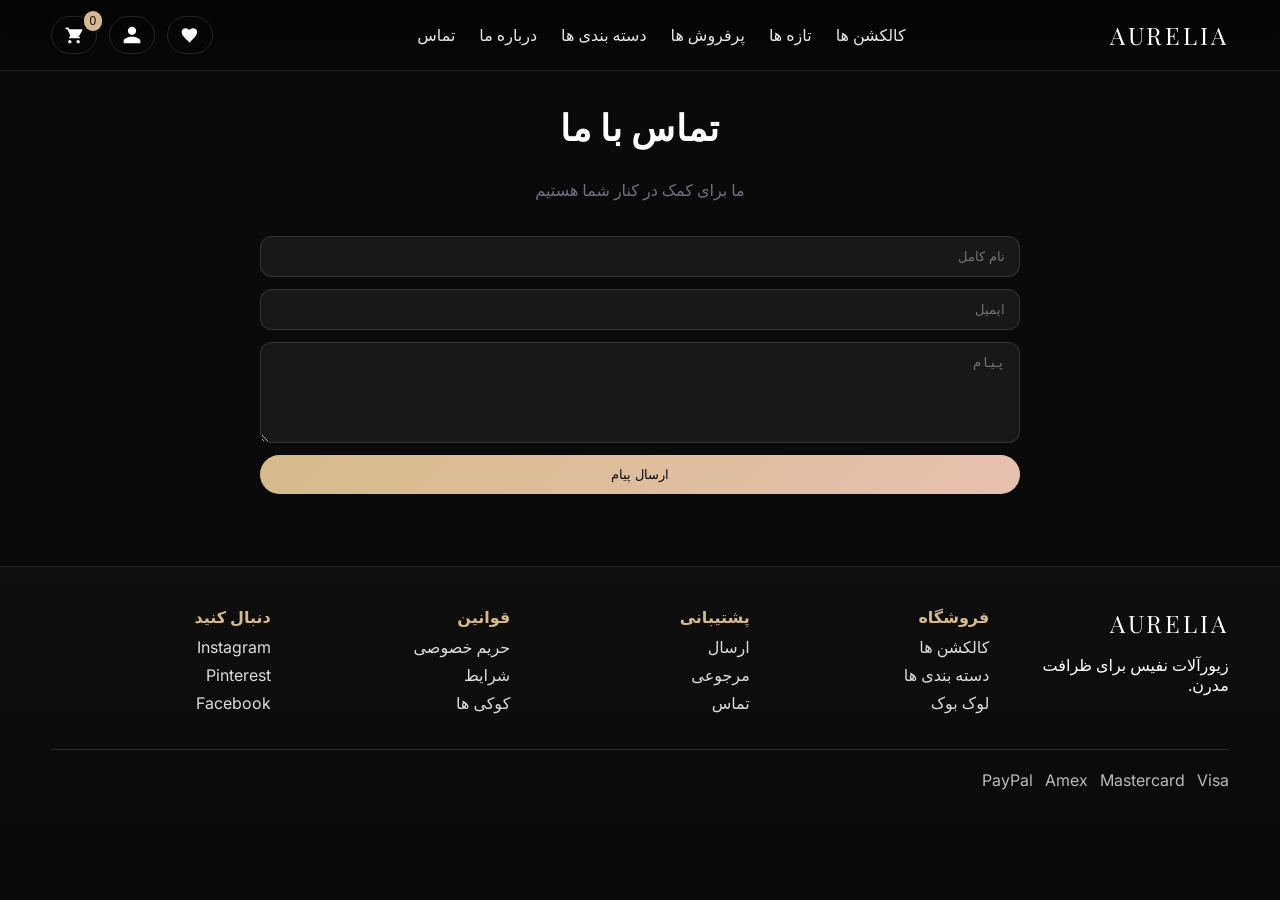
<file: contact.html>
<!DOCTYPE html>
<html lang="fa-AF" dir="rtl">
<head>
  <meta charset="UTF-8" />
  <meta name="viewport" content="width=device-width, initial-scale=1.0" />
  <title>اورلیا - تماس</title>
  <link rel="preconnect" href="https://fonts.googleapis.com">
  <link rel="preconnect" href="https://fonts.gstatic.com" crossorigin>
  <link href="https://fonts.googleapis.com/css2?family=Playfair+Display:wght@400;500;600;700&family=Inter:wght@300;400;500;600&display=swap" rel="stylesheet">
  <link rel="stylesheet" href="styles.css" />
</head>
<body>
  <header class="site-header">
    <div class="container header-inner">
      <a href="index.html" class="brand" style="text-decoration:none;color:inherit">Aurelia</a>
      <nav class="nav">
        <a href="index.html#collections">کالکشن ها</a>
        <a href="index.html#new">تازه ها</a>
        <a href="index.html#bestsellers">پرفروش ها</a>
        <a href="category.html">دسته بندی ها</a>
        <a href="about.html">درباره ما</a>
        <a href="contact.html">تماس</a>
      </nav>
      <div class="actions">
        <button class="icon-btn menu-btn" aria-label="منو" id="btnMenu">
          <span class="icon"><svg viewBox="0 0 24 24" width="22" height="22" xmlns="http://www.w3.org/2000/svg"><path d="M3 6h18v2H3V6zm0 5h18v2H3v-2zm0 5h18v2H3v-2z"/></svg></span>
        </button>
        <button class="icon-btn" aria-label="علاقه مندی ها" id="btnWishlist"><span class="icon"><svg viewBox="0 0 24 24" width="20" height="20" xmlns="http://www.w3.org/2000/svg"><path d="M12 21.35l-1.45-1.32C5.4 15.36 2 12.28 2 8.5 2 6 4 4 6.5 4c1.74 0 3.41.81 4.5 2.09C12.59 4.81 14.26 4 16 4 18.5 4 20.5 6 20.5 8.5c0 3.78-3.4 6.86-8.05 11.54L12 21.35z"/></svg></span></button>
        <button class="icon-btn" aria-label="حساب کاربری" id="btnAccount"><span class="icon"><svg viewBox="0 0 24 24" width="20" height="20" xmlns="http://www.w3.org/2000/svg"><path d="M12 12c2.76 0 5-2.24 5-5s-2.24-5-5-5-5 2.24-5 5 2.24 5 5 5zm0 2c-3.33 0-10 1.67-10 5v3h20v-3c0-3.33-6.67-5-10-5z"/></svg></span></button>
        <button class="icon-btn cart-btn" aria-label="سبد خرید" id="btnCart"><span class="icon"><svg viewBox="0 0 24 24" width="20" height="20" xmlns="http://www.w3.org/2000/svg"><path d="M7 18c-1.1 0-1.99.9-1.99 2S5.9 22 7 22s2-.9 2-2-.9-2-2-2zm10 0c-1.1 0-1.99.9-1.99 2S15.9 22 17 22s2-.9 2-2-.9-2-2-2zM7.1 14h9.45c.75 0 1.41-.41 1.75-1.03l3.58-6.49A1 1 0 0 0 21 5H6.21l-.94-2H2v2h2l3.6 7.59-1.35 2.44C5.52 15.37 6.2 16 7.1 16H19v-2H7.1z"/></svg></span><span class="badge" id="cartCount">0</span></button>
      </div>
    </div>
    <div class="container mobile-nav">
      <a href="index.html#collections">کالکشن ها</a>
      <a href="index.html#new">جدید</a>
      <a href="index.html#bestsellers">ترند</a>
      <a href="category.html">دسته بندی ها</a>
      <a href="about.html">درباره ما</a>
      <a href="contact.html">تماس</a>
    </div>
  </header>

  <main class="section">
    <div class="container section-header">
      <h2>تماس با ما</h2>
      <p>ما برای کمک در کنار شما هستیم</p>
    </div>
    <div class="container" style="max-width:760px;">
      <form class="account-form" id="contactForm">
        <input type="text" name="name" placeholder="نام کامل" required />
        <input type="email" name="email" placeholder="ایمیل" required />
        <textarea name="message" placeholder="پیام" rows="5" style="padding:12px 14px;border-radius:12px;border:1px solid var(--border);background:rgba(255,255,255,0.06);color:var(--white);"></textarea>
        <button class="btn btn-primary" type="submit">ارسال پیام</button>
      </form>
    </div>
  </main>

  <footer class="site-footer">
    <div class="container footer-grid">
      <div>
        <div class="brand">Aurelia</div>
        <p>زیورآلات نفیس برای ظرافت مدرن.</p>
      </div>
      <div>
        <div class="footer-title">فروشگاه</div>
        <a href="index.html#collections">کالکشن ها</a>
        <a href="category.html">دسته بندی ها</a>
        <a href="#">لوک بوک</a>
      </div>
      <div>
        <div class="footer-title">پشتیبانی</div>
        <a href="#">ارسال</a>
        <a href="#">مرجوعی</a>
        <a href="contact.html">تماس</a>
      </div>
      <div>
        <div class="footer-title">قوانین</div>
        <a href="#">حریم خصوصی</a>
        <a href="#">شرایط</a>
        <a href="#">کوکی ها</a>
      </div>
      <div>
        <div class="footer-title">دنبال کنید</div>
        <a href="#">Instagram</a>
        <a href="#">Pinterest</a>
        <a href="#">Facebook</a>
      </div>
    </div>
    <div class="container payments">
      <span>Visa</span>
      <span>Mastercard</span>
      <span>Amex</span>
      <span>PayPal</span>
    </div>
  </footer>

  <aside class="drawer" id="menuDrawer" aria-hidden="true">
    <div class="drawer-backdrop" data-close></div>
    <div class="drawer-panel">
      <div class="drawer-header">
        <div class="drawer-title">منو</div>
        <button class="icon-btn" data-close>×</button>
      </div>
      <div class="drawer-body">
        <a href="index.html#collections" class="btn btn-ghost" style="width:100%">کالکشن ها</a>
        <a href="index.html#new" class="btn btn-ghost" style="width:100%">تازه ها</a>
        <a href="index.html#bestsellers" class="btn btn-ghost" style="width:100%">پرفروش ها</a>
        <a href="category.html" class="btn btn-ghost" style="width:100%">دسته بندی ها</a>
        <a href="about.html" class="btn btn-ghost" style="width:100%">درباره ما</a>
        <a href="contact.html" class="btn btn-ghost" style="width:100%">تماس</a>
      </div>
    </div>
  </aside>

  <script src="script.js"></script>
  <script>
    const f = document.getElementById('contactForm');
    if (f) {
      f.addEventListener('submit', e => {
        e.preventDefault();
        f.querySelector('button').textContent = 'ارسال شد';
        setTimeout(() => { f.querySelector('button').textContent = 'ارسال پیام'; }, 1800);
      });
    }
  </script>
</body>
</html>
</file>
<file: styles.css>
:root {
  --black: #0a0a0a;
  --white: #ffffff;
  --champagne-gold: #d6ba8a;
  --rose-gold: #e8c1b0;
  --deep-emerald: #0f5132;
  --smoke: #f5f5f7;
  --text: #1a1a1a;
  --muted: #6b7280;
  --border: rgba(255, 255, 255, 0.12);
}

* { box-sizing: border-box; }
html, body { margin: 0; padding: 0; }
body {
  background: var(--black);
  color: var(--white);
  font-family: Inter, system-ui, -apple-system, Segoe UI, Roboto, Ubuntu, Cantarell, "Helvetica Neue", Arial, "Noto Sans", sans-serif;
  -webkit-font-smoothing: antialiased;
  -moz-osx-font-smoothing: grayscale;
}

.container { width: min(1200px, 92%); margin: 0 auto; }

.site-header {
  position: fixed;
  top: 0; left: 0; right: 0;
  backdrop-filter: blur(8px);
  background: linear-gradient(180deg, rgba(0,0,0,0.6), rgba(0,0,0,0.2));
  border-bottom: 1px solid var(--border);
  z-index: 1000;
}
.header-inner { display: flex; align-items: center; justify-content: space-between; padding: 16px 0; }
.brand { font-family: "Playfair Display", serif; font-size: 24px; letter-spacing: 0.12em; text-transform: uppercase; }
.nav { display: flex; gap: 24px; }
.nav a { color: var(--white); text-decoration: none; opacity: 0.9; }
.nav a:hover { opacity: 1; }
.actions { display: flex; gap: 12px; }
.icon-btn { background: transparent; border: 1px solid var(--border); color: var(--white); padding: 8px 12px; border-radius: 999px; }
.icon { display: inline-flex; align-items: center; justify-content: center; }
.icon svg { fill: currentColor; width: 20px; height: 20px; }
.icon-btn { display: inline-flex; align-items: center; justify-content: center; }
.cart-btn { position: relative; }
.badge { position: absolute; top: -6px; right: -6px; background: var(--champagne-gold); color: var(--black); border-radius: 999px; font-size: 12px; line-height: 1; padding: 4px 6px; }

.mobile-nav { display: none; gap: 12px; padding: 8px 0; border-top: 1px solid var(--border); overflow-x: auto; }
.mobile-nav a { color: #ddd; text-decoration: none; white-space: nowrap; padding: 8px 12px; border: 1px solid var(--border); border-radius: 999px; }
.mobile-nav a:hover { color: var(--white); }

.hero { position: relative; padding-top: 72px; }
.hero-media { position: relative; height: 72vh; }
.hero-media img { width: 100%; height: 100%; object-fit: cover; filter: contrast(1.05) saturate(1.1); }
.hero-gradient { position: absolute; inset: 0; background: radial-gradient(1200px 600px at 10% 10%, rgba(214,186,138,0.25), transparent), linear-gradient(180deg, rgba(10,10,10,0.0) 40%, rgba(10,10,10,0.8)); }
.hero-content { position: absolute; inset: 0; display: grid; place-items: center; text-align: center; padding: 24px; }
.hero h1 { font-family: "Playfair Display", serif; font-size: clamp(36px, 5vw, 64px); letter-spacing: 0.02em; }
.hero p { color: #ddd; font-size: 18px; margin: 8px 0 24px; }

.btn { display: inline-flex; align-items: center; justify-content: center; padding: 12px 20px; border-radius: 999px; text-decoration: none; cursor: pointer; transition: transform 240ms ease, box-shadow 240ms ease; border: none; }
.btn-primary { background: linear-gradient(135deg, var(--champagne-gold), var(--rose-gold)); color: var(--black); }
.btn-outline { border: 1px solid var(--border); color: var(--white); backdrop-filter: blur(6px); }
.btn-ghost { border: 1px solid var(--border); color: var(--white); background: transparent; }
.btn-buy { background: linear-gradient(135deg, #16a34a, #0f5132); color: var(--white); border: none; }
.btn-buy:hover { box-shadow: 0 18px 46px rgba(22,163,74,0.35); }
.btn-wishlist { background: linear-gradient(135deg, var(--rose-gold), var(--champagne-gold)); color: var(--black); border: none; }
.btn-wishlist:hover { box-shadow: 0 18px 46px rgba(232,193,176,0.28); }
.btn:hover { transform: translateY(-1px); box-shadow: 0 16px 40px rgba(214,186,138,0.28); }

.section { padding: 72px 0; }
.section-header { text-align: center; margin-bottom: 36px; }
.section-header h2 { font-family: "Playfair Display", serif; font-size: 36px; letter-spacing: 0.02em; }
.section-header p { color: var(--muted); }

.categories-grid {
  display: grid; grid-template-columns: repeat(6, 1fr); gap: 16px;
}
.category-card { position: relative; border-radius: 16px; overflow: hidden; text-decoration: none; color: var(--white); }
.category-media { height: 180px; }
.category-media img { width: 100%; height: 100%; object-fit: cover; filter: saturate(1.1); }
.category-card::after { content: ""; position: absolute; inset: 0; background: linear-gradient(180deg, rgba(0,0,0,0.0), rgba(0,0,0,0.6)); }
.category-title { position: absolute; left: 16px; bottom: 12px; z-index: 1; font-weight: 600; }
.category-card:hover .category-media img { transform: scale(1.04); transition: transform 300ms ease; }

.product-grid { display: grid; grid-template-columns: repeat(4, 1fr); gap: 20px; }
.product-card { background: linear-gradient(180deg, rgba(255,255,255,0.04), rgba(255,255,255,0.02)); border: 1px solid var(--border); border-radius: 18px; overflow: hidden; display: flex; flex-direction: column; }
.product-media { position: relative; height: 260px; overflow: hidden; display: block; }
.product-media img { width: 100%; height: 100%; object-fit: cover; transition: transform 400ms ease; }
.product-card:hover .product-media img { transform: scale(1.06); }
.media-overlay { position: absolute; left: 50%; top: 50%; transform: translate(-50%, -50%); padding: 10px 16px; border-radius: 999px; border: 1px solid var(--border); background: rgba(255,255,255,0.08); color: var(--white); opacity: 0; transition: opacity 200ms ease; z-index: 2; }
.product-card:hover .media-overlay { opacity: 1; }
.product-info { padding: 16px; display: block; }
.product-info .btn-row { display: flex; gap: 10px; margin-top: 12px; width: 100%; }
.product-info .btn-row .btn { flex: 1 1 0; }
.product-info h3 { font-size: 18px; margin: 0 0 6px; }
.price { color: var(--champagne-gold); font-weight: 600; }
.rating { color: var(--rose-gold); font-size: 14px; margin-top: 6px; }

.shine::before { content: ""; position: absolute; top: -100%; left: -50%; width: 50%; height: 300%; transform: rotate(25deg); background: linear-gradient(90deg, rgba(255,255,255,0.0) 0%, rgba(255,255,255,0.22) 50%, rgba(255,255,255,0.0) 100%); }
.product-card:hover .shine::before { animation: shine 800ms ease forwards; }
@keyframes shine { 0% { left: -60%; } 100% { left: 120%; } }

.luxury-banner { background: radial-gradient(600px 400px at 10% 10%, rgba(214,186,138,0.12), transparent); padding: 88px 0; border-top: 1px solid var(--border); border-bottom: 1px solid var(--border); }
.luxury-inner { display: grid; grid-template-columns: 1.2fr 1fr; gap: 28px; align-items: center; }
.luxury-copy h2 { font-family: "Playfair Display", serif; font-size: 40px; margin: 0 0 12px; }
.luxury-list { display: grid; grid-template-columns: repeat(2, minmax(0, 1fr)); gap: 12px; padding: 0; margin: 0 0 20px; list-style: none; }
.luxury-list li { padding: 10px 12px; border: 1px solid var(--border); border-radius: 999px; text-align: center; }
.luxury-media img { width: 100%; border-radius: 16px; }
.product-detail .luxury-media { margin-top: 64px; }
@media (max-width: 720px) { .product-detail .luxury-media { margin-top: 28px; } }

.why-grid { display: grid; grid-template-columns: repeat(5, 1fr); gap: 16px; }
.why-card { background: rgba(255,255,255,0.04); border: 1px solid var(--border); border-radius: 16px; padding: 16px; }
.why-title { font-weight: 600; margin-bottom: 8px; color: var(--champagne-gold); }

.testimonials-grid { display: grid; grid-template-columns: repeat(3, 1fr); gap: 20px; }
.testimonial-card { background: rgba(255,255,255,0.04); border: 1px solid var(--border); border-radius: 16px; padding: 20px; }
.testimonial-card .stars { color: var(--rose-gold); margin-bottom: 8px; }
.client { color: var(--muted); font-size: 14px; margin-top: 8px; }

.social-grid { display: grid; grid-template-columns: repeat(6, 1fr); gap: 10px; }
.social-grid img { width: 100%; height: 180px; object-fit: cover; border-radius: 12px; filter: saturate(1.1); }

.newsletter-inner { display: grid; grid-template-columns: 1fr 1fr; gap: 24px; align-items: center; }
.newsletter-form { display: flex; gap: 12px; }
.newsletter-form input { flex: 1; padding: 12px 16px; border-radius: 999px; border: 1px solid var(--border); background: rgba(255,255,255,0.06); color: var(--white); }
.newsletter-form input::placeholder { color: #bbb; }

.site-footer { border-top: 1px solid var(--border); padding: 40px 0 60px; background: linear-gradient(180deg, rgba(255,255,255,0.02), rgba(255,255,255,0.0)); }
.footer-grid { display: grid; grid-template-columns: repeat(5, 1fr); gap: 20px; }
.footer-title { color: var(--champagne-gold); font-weight: 600; margin-bottom: 10px; }
.site-footer a { display: block; color: #ddd; text-decoration: none; margin-bottom: 8px; }
.payments { display: flex; gap: 12px; border-top: 1px solid var(--border); padding-top: 20px; margin-top: 28px; color: #bbb; }

.modal { position: fixed; inset: 0; display: grid; place-items: center; z-index: 2000; transition: opacity 240ms ease; }
.modal[aria-hidden="true"] { opacity: 0; pointer-events: none; }
.modal-backdrop { position: absolute; inset: 0; background: rgba(0,0,0,0.6); backdrop-filter: blur(8px); }
.modal-dialog { position: relative; width: min(920px, 92%); background: #0d0d0d; border: 1px solid var(--border); border-radius: 18px; overflow: hidden; display: grid; grid-template-columns: 1fr 1fr; box-shadow: 0 40px 100px rgba(214,186,138,0.12); }
.modal-media { height: 100%; }
.modal-media img { width: 100%; height: 100%; object-fit: cover; }
.modal-content { padding: 24px; }
.modal-close { position: absolute; top: 10px; right: 10px; background: transparent; border: 1px solid var(--border); color: var(--white); border-radius: 999px; padding: 6px 10px; }
.modal-meta { display: flex; align-items: center; gap: 12px; margin: 6px 0 12px; }
.modal-actions { display: flex; gap: 12px; margin-top: 12px; }
.modal-actions .btn { flex: 1 1 0; }

@media (max-width: 1100px) {
  .categories-grid { grid-template-columns: repeat(3, 1fr); }
  .product-grid { grid-template-columns: repeat(3, 1fr); }
  .why-grid { grid-template-columns: repeat(3, 1fr); }
  .social-grid { grid-template-columns: repeat(3, 1fr); }
  .luxury-inner { grid-template-columns: 1fr; }
}
@media (max-width: 720px) {
  .header-inner { padding: 12px 0; }
  .nav { display: none; }
  .mobile-nav { display: flex; }
  .hero-media { height: 56vh; }
  .categories-grid { grid-template-columns: repeat(2, 1fr); }
  .product-grid { grid-template-columns: repeat(2, 1fr); }
  .why-grid { grid-template-columns: repeat(2, 1fr); }
  .testimonials-grid { grid-template-columns: 1fr; }
  .social-grid { grid-template-columns: repeat(2, 1fr); }
  .newsletter-inner { grid-template-columns: 1fr; }
  .footer-grid { grid-template-columns: repeat(2, 1fr); }
  .modal-dialog { grid-template-columns: 1fr; }
  .menu-btn { display: inline-flex; }
}
.menu-btn { display: none; }
.drawer { position: fixed; inset: 0; display: grid; place-items: center; z-index: 2100; }
.drawer[aria-hidden="true"] { opacity: 0; pointer-events: none; }
.drawer-backdrop { position: absolute; inset: 0; background: rgba(0,0,0,0.6); backdrop-filter: blur(6px); }
.drawer-panel { position: absolute; right: 0; top: 0; bottom: 0; width: min(420px, 92%); background: #0d0d0d; border-left: 1px solid var(--border); box-shadow: -20px 0 80px rgba(214,186,138,0.12); display: grid; grid-template-rows: auto 1fr auto; }
.drawer-header { display: flex; align-items: center; justify-content: space-between; padding: 16px; border-bottom: 1px solid var(--border); }
.drawer-title { font-family: "Playfair Display", serif; letter-spacing: 0.02em; }
.drawer-body { padding: 12px 12px 20px; overflow: auto; }
.drawer-item { display: grid; grid-template-columns: 64px 1fr auto; gap: 12px; align-items: center; padding: 10px; border: 1px solid var(--border); border-radius: 12px; margin-bottom: 10px; }
.drawer-item img { width: 64px; height: 64px; object-fit: cover; border-radius: 8px; }
.drawer-item h4 { margin: 0; font-size: 14px; }
.drawer-item .price { font-weight: 600; }
.drawer-footer { border-top: 1px solid var(--border); padding: 16px; }
.subtotal { margin-bottom: 12px; }

.account-form { display: grid; gap: 12px; }
.account-form input { padding: 12px 14px; border-radius: 12px; border: 1px solid var(--border); background: rgba(255,255,255,0.06); color: var(--white); }
.account-links { display: flex; justify-content: space-between; }
</file>
